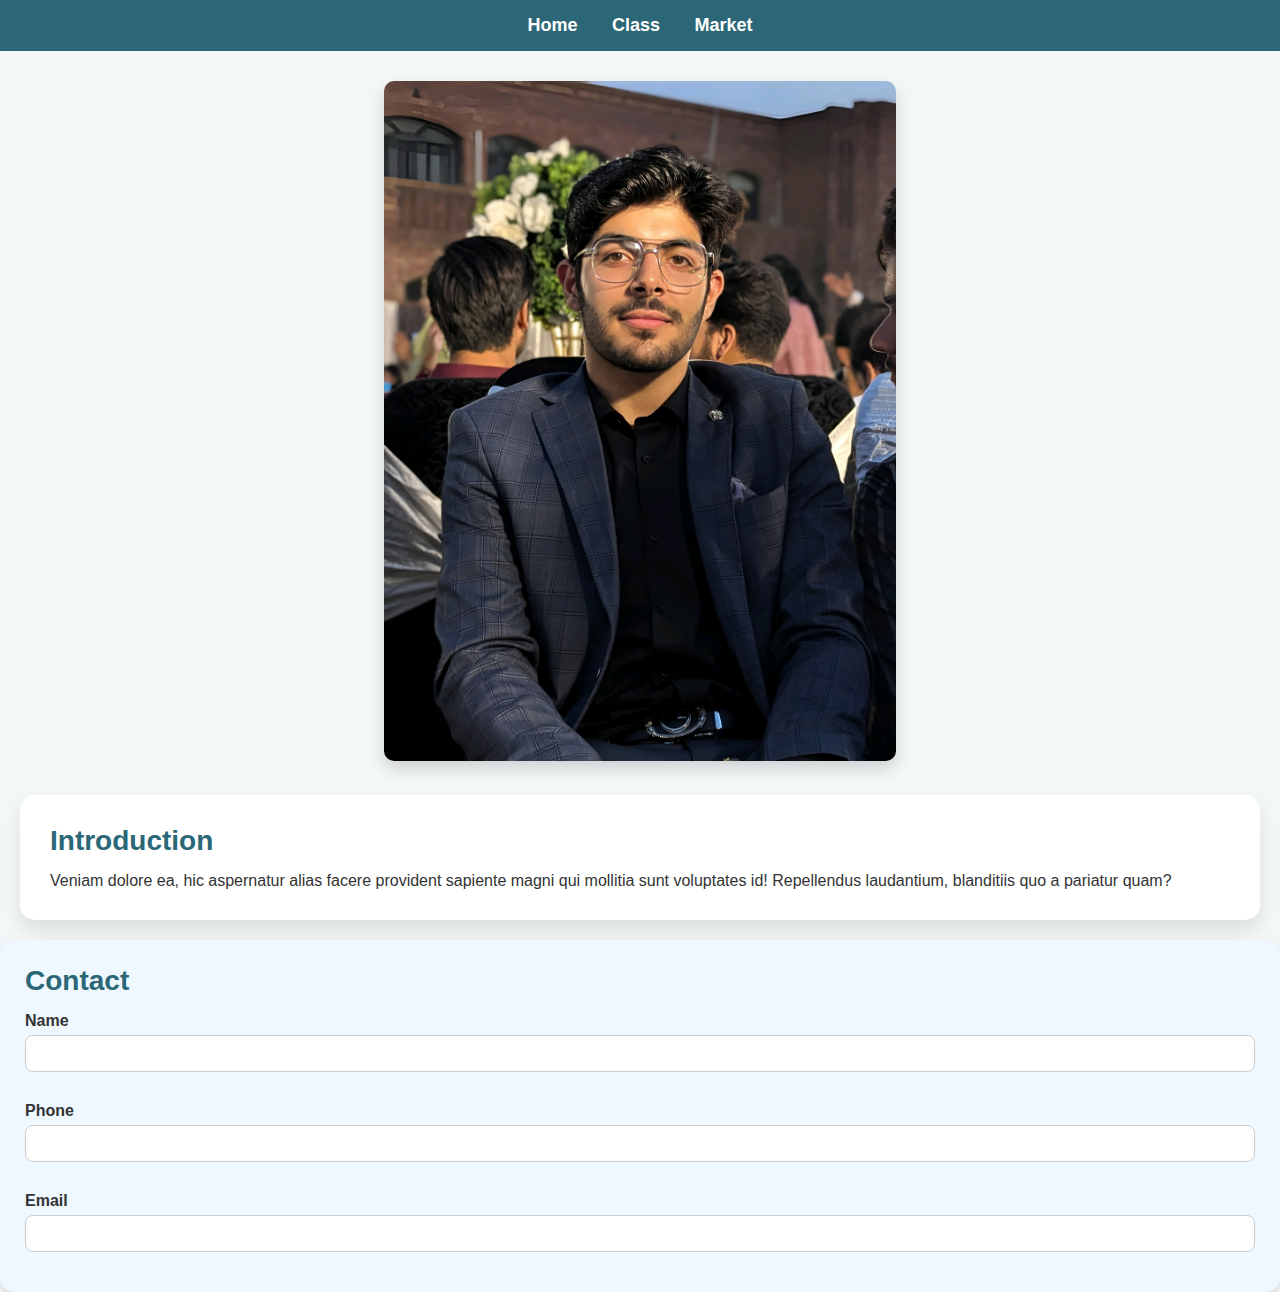
<file: index.html>
<!DOCTYPE html>
<html lang="en">
<head>
    <meta charset="UTF-8">
    <meta name="viewport" content="width=device-width, initial-scale=1.0">
    <title>Hacker</title>
    <link rel="stylesheet" href="styles.css">
</head>

<body>
   
    <nav>
        <a href="#">Home</a>
        <a href="#">Class</a>
        <a href="#">Market</a>
    </nav>

<section>
    <img src="WhatsApp Image 2025-03-31 at 00.05.59_62a99d61.jpg" alt="error">
</section>

<article>
    <div>
        <h1>Introduction</h1>
        <p> Veniam dolore ea, hic aspernatur alias facere provident sapiente magni qui mollitia sunt voluptates id! Repellendus laudantium, blanditiis quo a pariatur quam?</p>

    </div>
</article>
<aside>
    <h1>Contact</h1>
    <h3>Name</h3><input type="text">
    <h3>Phone</h3><input type="number">
    <h3>Email</h3><input type="email">
</aside>

</body>
</html>
</file>
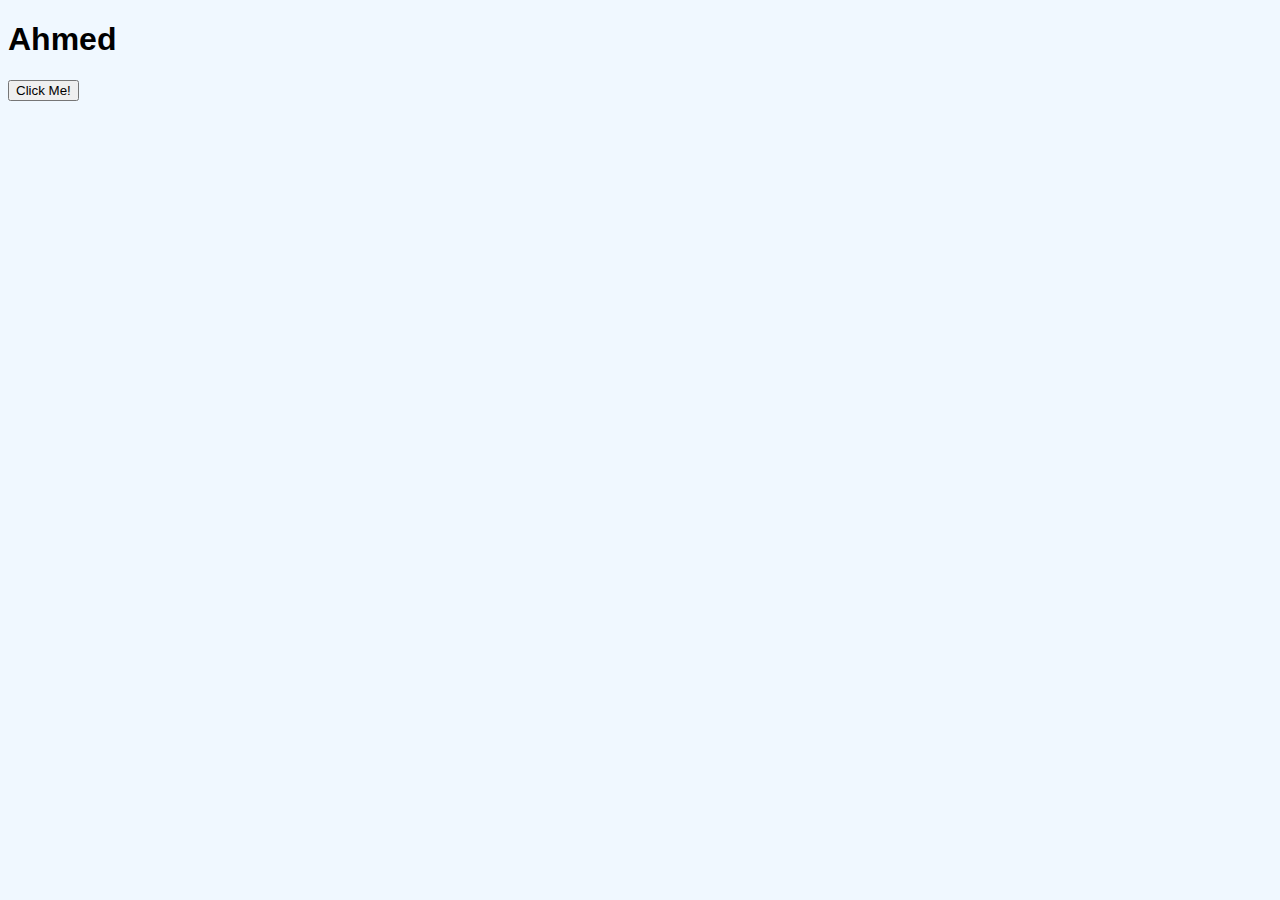
<file: fifth/index.html>
<!DOCTYPE html>
<html lang="en">
<head>
    <meta charset="UTF-8">
    <meta name="viewport" content="width=device-width, initial-scale=1.0">
    <title>Practice</title>
    <link rel="stylesheet" href="styles.css">
    <!-- <script src="script.js" defer> -->
    
</head>
<body>
 
     <h1 >Ahmed</h1>  
     <button id="greet" onclick="document.getElementById('hi').innerHTML=Date()">Click Me!</button> 
    <p id="hi"></p>
</body>
</html>
</file>
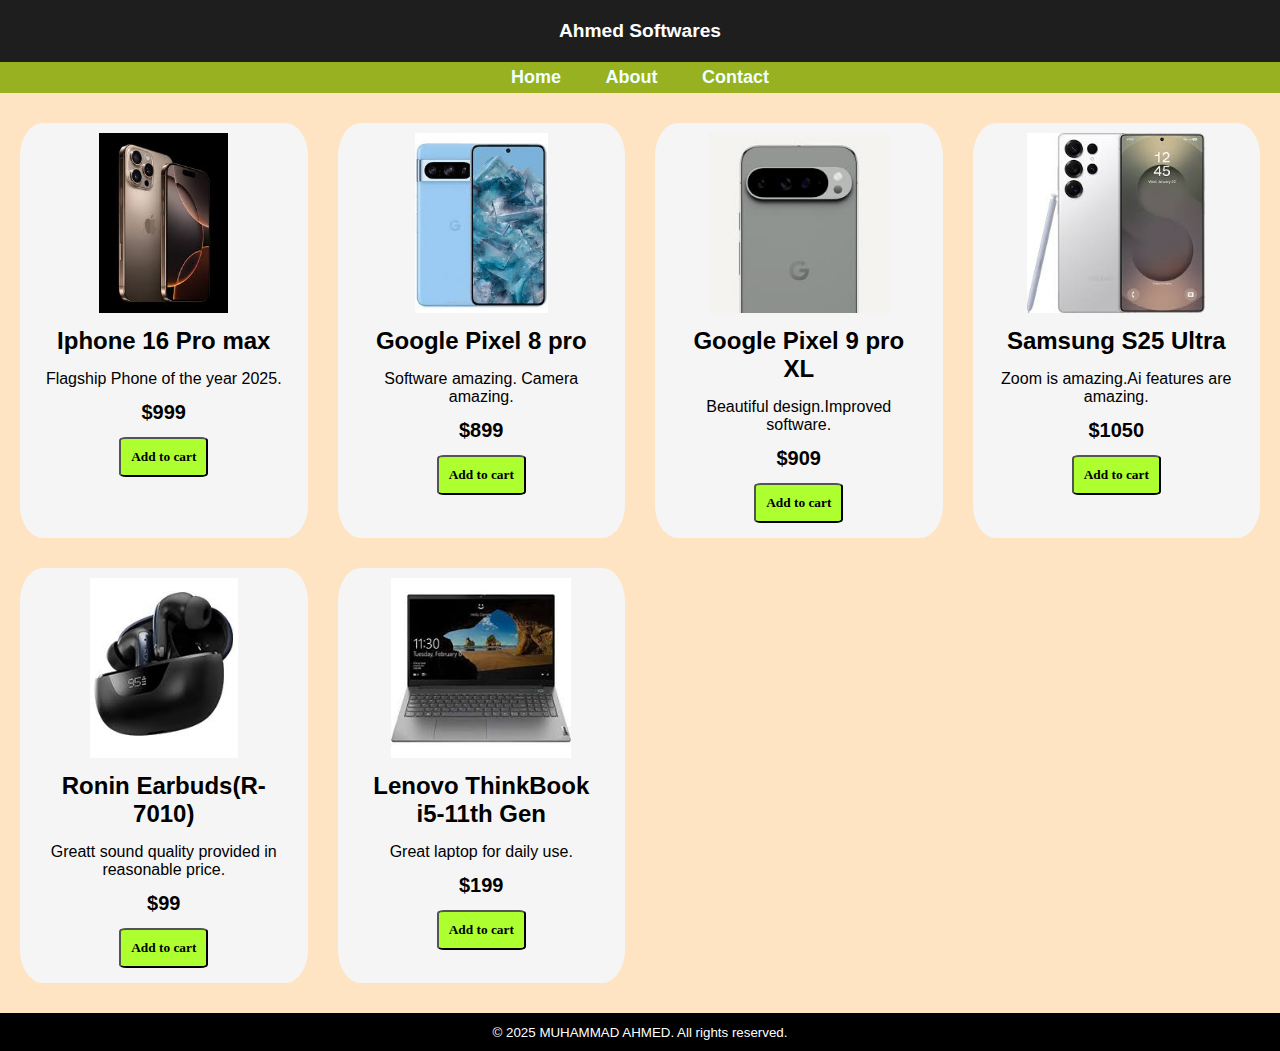
<file: Fourth/index.html>
<!DOCTYPE html>
<html lang="en">
<head>
    <meta charset="UTF-8">
    <meta name="viewport" content="width=device-width, initial-scale=1.0">
    <title>AhmedSoftwares</title>
    <link rel="stylesheet" href="styles.css">
    <link rel="icon" type="icon" href="logo.jpg">
</head>
<body>
    <header>
 <h2 class="logo">Ahmed Softwares</h2>
    </header>
    <nav>
<a href="#">Home</a>
<a href="#">About</a>
<a href="contact.html">Contact</a>
    </nav>
         

    <section id="index">
        <div class="product" id="1">
            <img src="download.jpg" alt="error">
            <h2>Iphone 16 Pro max</h2>
            <p>Flagship Phone of the year 2025.</p> 
            <span>$999</span> 
            <button>Add to cart</button>
        </div>
        <div class="product" id="2"> 
            <img src="download1.jpg" alt="error">
         <h2>Google Pixel 8 pro</h2>
         <p>Software amazing. Camera amazing.</p>
         <span>$899</span>
         <button>Add to cart</button>
        </div>
        <div class="product" id="3">
            <img src="download (1).jpg" alt="error">
            <h2>Google Pixel 9 pro XL</h2>
            <p>Beautiful design.Improved software.</p>
           <span>$909</span>
            <button>Add to cart</button>
        </div>
        <div class="product" id="4">
            <img src="images.jpg" alt="error">
            <h2>Samsung S25 Ultra</h2>
            <p>Zoom is amazing.Ai features are amazing.</p>
            <span>$1050</span>
            <button>Add to cart</button>
        </div>
        <div class="product" id="5">
            <img src="download (2).jpg" alt="error">
            <h2>Ronin Earbuds(R-7010)</h2>
            <p>Greatt sound quality provided in reasonable price.</p>
            <span>$99</span>
            <button>Add to cart</button>
        </div>
        <div class="product" id="6">
            <img src="download (3).jpg" alt="error">
            <h2>Lenovo ThinkBook i5-11th Gen</h2>
            <p>Great laptop for daily use.</p>
            <span>$199</span>
            <button>Add to cart</button>
        </div>
    </section>
<footer>
    <small>&copy; 2025 MUHAMMAD AHMED. All rights reserved.</small>
</footer>
</body>
</html>
</file>
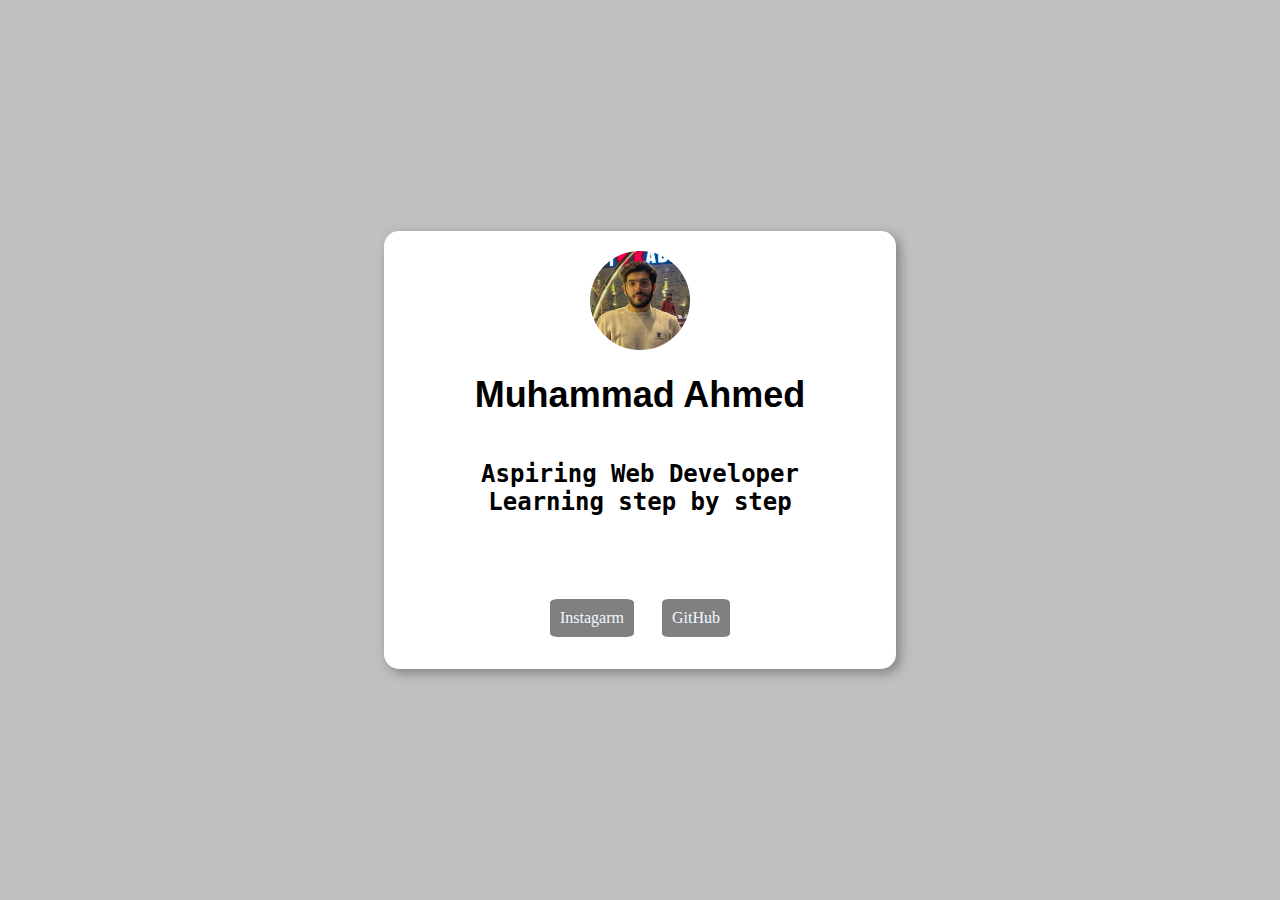
<file: Second/index.html>
<!DOCTYPE html>
<html lang="en">
<head>
    <meta charset="UTF-8">
    <meta name="viewport" content="width=device-width, initial-scale=1.0">
    <title>IdCard</title>
    <link rel="stylesheet" href="style.css">

</head>
<body>
    <div id="card">

        <div id="picture">
            <img src="Ahmed1.jpg" alt="Error">          
        </div>

        <div id="name">
            <h1>Muhammad Ahmed</h1>
        </div>
        
        <div id="passion">
           <pre>
            <h2>Aspiring Web Developer
Learning step by step
            </h2>
        </pre>
        </div>

        <div id="ids">
            <div id="instagram">
                <a href="https://www.instagram.com/m.ahmed.offical/" target="_blank">Instagarm</a>
            </div>
            <div id="github">
                <a href="https://github.com/Ahmed-116" target="_blank">GitHub</a>
            </div>
        
        </div>

    </div>
    
</body>
</html>
</file>
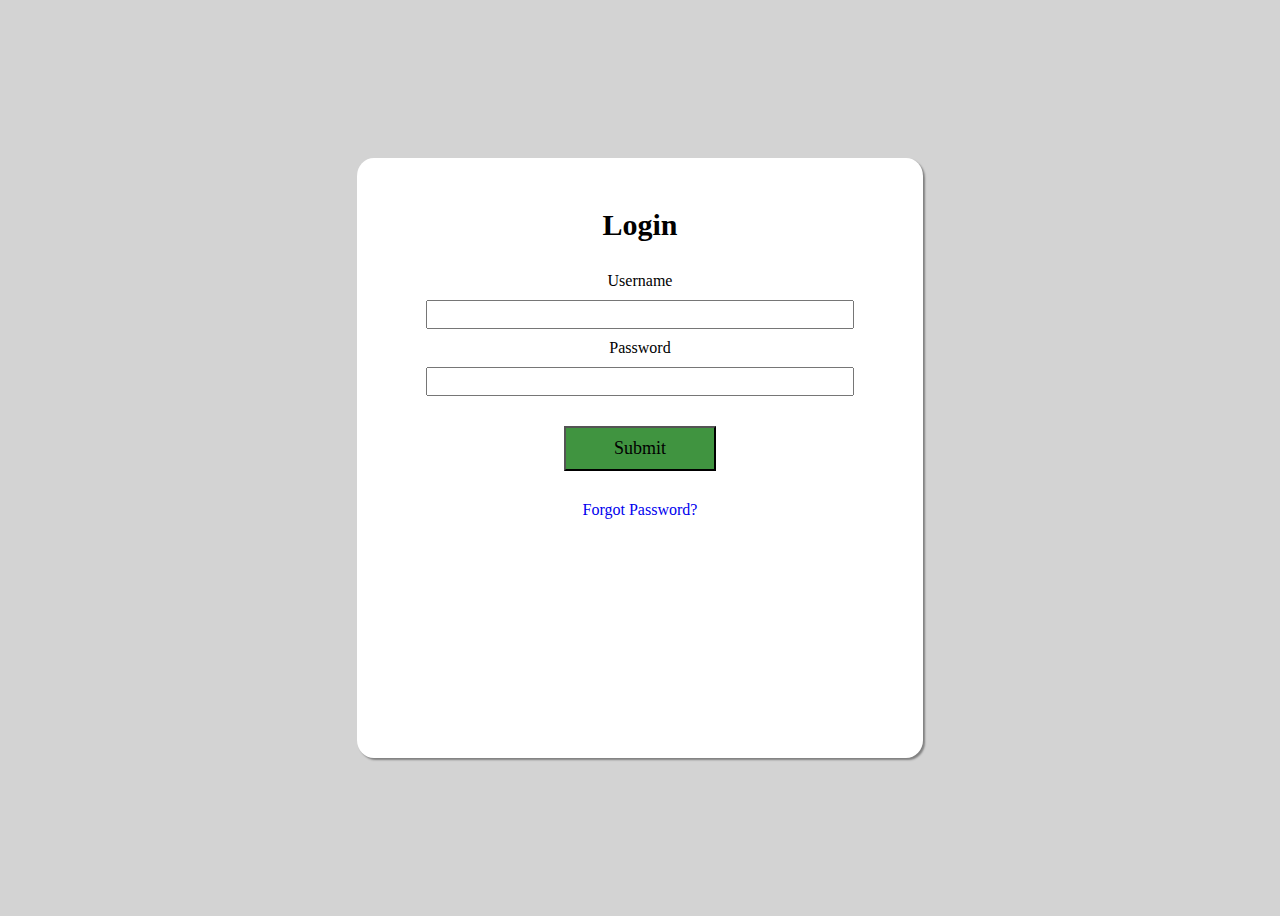
<file: Third/index.html>
<!DOCTYPE html>
<html lang="en">
<head>
    <meta charset="UTF-8">
    <meta name="viewport" content="width=device-width, initial-scale=1.0">
    <title>Document</title>
    <link rel="stylesheet" href="style.css">
</head>
<body>
    <section class="loginbox">
        <h1>Login</h1>
        <label for="name">Username</label>
        <input type="text" name="name" id="name">
        <label for="password">Password</label>
        <input type="password" name="password" id="password">
        <input type="submit" value="Submit" id="submit">
        <a href="#">Forgot Password?</a>
    </section>
    
</body>
</html>
</file>
<file: styles.css>
* {
    padding: 0;
    margin: 0;
    box-sizing: border-box;
    font-family: 'Segoe UI', Tahoma, Geneva, Verdana, sans-serif;
}

body {
    background-color: #f4f7f8;
    color: #333;
}

/* Navbar */
nav {
    background-color: #2b6777;
    padding: 15px;
    text-align: center;
}

nav a {
    color: #ffffff;
    text-decoration: none;
    font-weight: bold;
    font-size: 18px;
    margin: 0 15px;
    transition: color 0.3s ease;
}

nav a:hover {
    color: #ffcc70;
}

/* Section Image */
section {
    text-align: center;
    margin: 30px 0;
}

section img {
    width: 40%;
    height: auto;
    border-radius: 10px;/*make edjes roud*/
    box-shadow: 0 8px 16px rgba(0, 0, 0, 0.15);
}

/* Article Container */
article {
    display: flex;
    gap: 25px;
    padding: 30px;
    margin: 20px;
    border-radius: 15px;
    background-color: #ffffff;
    box-shadow: 0 10px 20px rgba(0, 0, 0, 0.1);
}

/* Left side - Introduction */
article > div {
    flex: 1;
}

/* Headings */
h1 {
    font-size: 28px;
    margin-bottom: 15px;
    color: #2b6777;
}

/* Contact Form */
aside {
    flex: 1;
    background-color: #f0f8ff;
    padding: 25px;
    border-radius: 15px;
    box-shadow: 0 6px 12px rgba(0, 0, 0, 0.1);
}

aside h3 {
    margin-top: 15px;
    margin-bottom: 5px;
    font-size: 16px;
    color: #333;
}

aside input {
    width: 100%;
    padding: 10px;
    border: 1px solid #ccc;
    margin-bottom: 15px;
    border-radius: 8px;
    transition: border-color 0.3s ease;
}

aside input:focus {
    border-color: #ff0000;
    box-shadow: 0 0 6px rgb(255, 0, 0);
}
</file>
<file: fifth/styles.css>
body{
    background-color: aliceblue;
    
}
h1{
    font-family: 'Trebuchet MS', 'Lucida Sans Unicode', 'Lucida Grande', 'Lucida Sans', Arial, sans-serif;
    font-weight: 600;
}
</file>
<file: Second/style.css>
*{
    padding: 0;
    margin: 0;
    text-decoration: none;
    box-sizing: border-box;
}
body{
    background-color: silver;
text-align: center;
display: flex;
height: 100vh;
justify-content: center;
align-items: center;
}
#card{
    background-color: white;
    width: 40%;
    padding: 20px;
    text-align: center;
    border-radius: 15px;
    box-shadow: 4px 4px 12px grey;
}


#picture img{
    width: 100px;
    text-align: center;
    border-radius: 50%;
    transition: transform 1s ease;
}
#picture img:hover{
    transform: scale(1.1);
}
#name{
    text-align: center;
    font-family: Verdana, Geneva, Tahoma, sans-serif;
    font-weight: bolder;
    font-size: large;
    padding: 20px;
}
#passion{
    text-align: center;
    font-size: large;
    padding: 5px;
}
#instagram,#github{
    margin: 2px;
    padding: 10px;
    display: inline-flex;
}

#instagram a, #github a {
    background-color: grey;
    border-radius: 10%;
    padding: 10px;
    color: aliceblue;
    transition: transform 1s ease;  
}

#instagram a:hover, #github a:hover {
    transform: scale(1.1);
}
/* @media (max-width: 600px) {
    #card {
        width: 90%; /* Card becomes narrower on small screens */
    }
/* 
    #ids {
        flex-direction: column; /* Arrange child elements vertically */
        /* align-items: center; /* Center them horizontally */
    }

    /* #instagram, #github {
        margin: 10px 0; /* Add vertical spacing between Instagram and GitHub */
    } */
} */ */ */
</file>
<file: Third/style.css>
*{
    
    text-decoration: none;
    font-family: 'Times New Roman', Times, serif;
}
h1{
    font-size: 30px;
}
body{
    background-color: lightgrey;
    justify-content: center;
    align-items: center;
    text-align: center;
    display: flex;
height: 100vh;

}
section{
    width: 40%;
    background-color: white;
    height: 60%;
    padding: 30px;
    gap: 10px;
    display: flex;
    flex-direction: column;
    border-radius: 3%;
    text-align: center;
   display: flex;
   box-shadow: 2px 2px 2px grey;
   margin: 10px 10px
}
#name,#password{
    padding: 10px;
    height: 5px;
    margin: 0 auto;
 width: 80%;

 text-align: center;

 
}
#submit{
text-align: center;
    padding: 10px 20px;
    width: 30%;

    margin: 10px auto;
    margin-top: 20px;
background-color: rgb(64, 148, 64);
cursor: pointer;
font-size: large;
transition: transform 0.7s ease;

}
#submit:hover{
    background-color:  rgb(4, 130, 4);
    transform: scale(1.1);
}
a{
    margin: 10px;
}
</file>
<file: Fourth/styles.css>
/* Reset default styles
* {
    margin: 0;
    padding: 0;
    box-sizing: border-box;
    font-family: 'Segoe UI', Tahoma, Geneva, Verdana, sans-serif;
}

body {
    background-color: #f5f5f5;
}


header {
    background-color: #1e1e1e;
    padding: 20px 40px;
    text-align: center;
    color: white;
}

.logo {
    font-size: 28px;
    font-weight: bold;
}


nav {
    background-color: #333;
    display: flex;
    justify-content: center;
    padding: 12px 0;
}

nav a {
    color: white;
    text-decoration: none;
    margin: 0 20px;
    font-size: 16px;
    transition: color 0.3s ease;
}

nav a:hover {
    color: #00d26a;
}


section {
    display: grid;
    grid-template-columns: repeat(auto-fit, minmax(250px, 1fr));
    gap: 25px;
    padding: 40px 20px;
}


.product {
    background-color: white;
    padding: 20px;
    border-radius: 10px;
    box-shadow: 0 4px 10px rgba(0,0,0,0.1);
    text-align: center;
    transition: transform 0.2s ease;
}

.product:hover {
    transform: scale(1.03);
}

.product img {
    width: 100%;
    height: 180px;
    object-fit: contain;
    background-color: #f9f9f9; 
}



.product h2 {
    margin: 15px 0 5px;
    font-size: 20px;
    color: #333;
}

.product p {
    font-size: 14px;
    color: #666;
    margin-bottom: 10px;
}

.product span {
    display: block;
    font-weight: bold;
    color: #222;
    margin-bottom: 10px;
}


.product button {
    padding: 10px 20px;
    background-color: #28a745;
    color: white;
    border: none;
    border-radius: 6px;
    font-size: 14px;
    cursor: pointer;
    transition: background-color 0.3s ease;
}

.product button:hover {
    background-color: #218838;
}


footer {
    background-color: #1e1e1e;
    color: white;
    text-align: center;
    padding: 15px;
    margin-top: 40px;
    font-size: 14px;
} */
 *{
    margin: 0;
    padding: 0;
    box-sizing: border-box;

    font-family: 'Segoe UI', Tahoma, Geneva, Verdana, sans-serif;
 }
 body{
    background-color: bisque;
 }
header{
    background-color: #1e1e1e;
    padding: 20px 40px;
    text-align: center;
}
section{
    display: grid;
    grid-template-columns: repeat(auto-fit, minmax(250px, 1fr));
    gap: 10px;
    padding: 20px 10px;
}
.logo{
    font-size: larger;
    font-weight: bolder;
    color: white;
}
nav{
    background-color: #97b120;
    text-align: center;
    padding: 5px 5px;
}
nav a{
    color: azure;
    text-decoration: none;
    padding: 20px 20px;
    font-weight: bold;
    font-size: 18px;
    transition: color 0.3s ease;
}
nav a:hover{
  color: yellow;
  
}
.product{
background-color: whitesmoke;
padding: 10px;
margin: 10px;
box-shadow: silver;
text-align: center;
transition: tranfrom 0.3s ease;
border-radius: 8%;

}
.product:hover{
    transform: scale(1.05);

}
.product img{
    width: 100%;
    object-fit: contain;
    height: 180px;
}
.product h2{
    font-family: Verdana, Geneva, Tahoma, sans-serif;
    margin: 10px;
}
.product p{
    padding: 5px;
    margin: 0px 5px;

}
.product span{
    font-family: 'Segoe UI', Tahoma, Geneva, Verdana, sans-serif;
    font-weight: bolder;
    font-size: 20px;
    margin: 8px 5px;
    display: block;
   
}
.product button{
background-color: greenyellow;
font-family: 'Times New Roman', Times, serif;
font-weight: bold;
text-align: center;
padding: 10px;
margin: 5px 0px;
border-radius: 8%;
transition: color 0.5s ease;
}
.product button:hover{
    background-color: green;
}
footer{
    background-color: black;
    color: white;
    text-align: center;
    padding: 10px 5px;
}
aside {
    background-color: #ffffff;
    padding: 20px;
    margin: 30px auto;
    max-width: 350px;
    border-radius: 12px;
    box-shadow: 0 8px 20px rgba(0, 0, 0, 0.08);
    display: flex;
    flex-direction: column;
    align-items: flex-start;
    gap: 12px;
    font-family: 'Segoe UI', Tahoma, Geneva, Verdana, sans-serif;
}

aside label {
    font-size: 16px;
    font-weight: 600;
    color: #333;
    margin-top: 10px;
}

aside a {
    color: #007bff;
    text-decoration: none;
    font-size: 15px;
    margin-left: 10px;
    transition: color 0.3s ease;
}

aside a:hover {
    color: #0056b3;
    text-decoration: underline;
}
</file>
